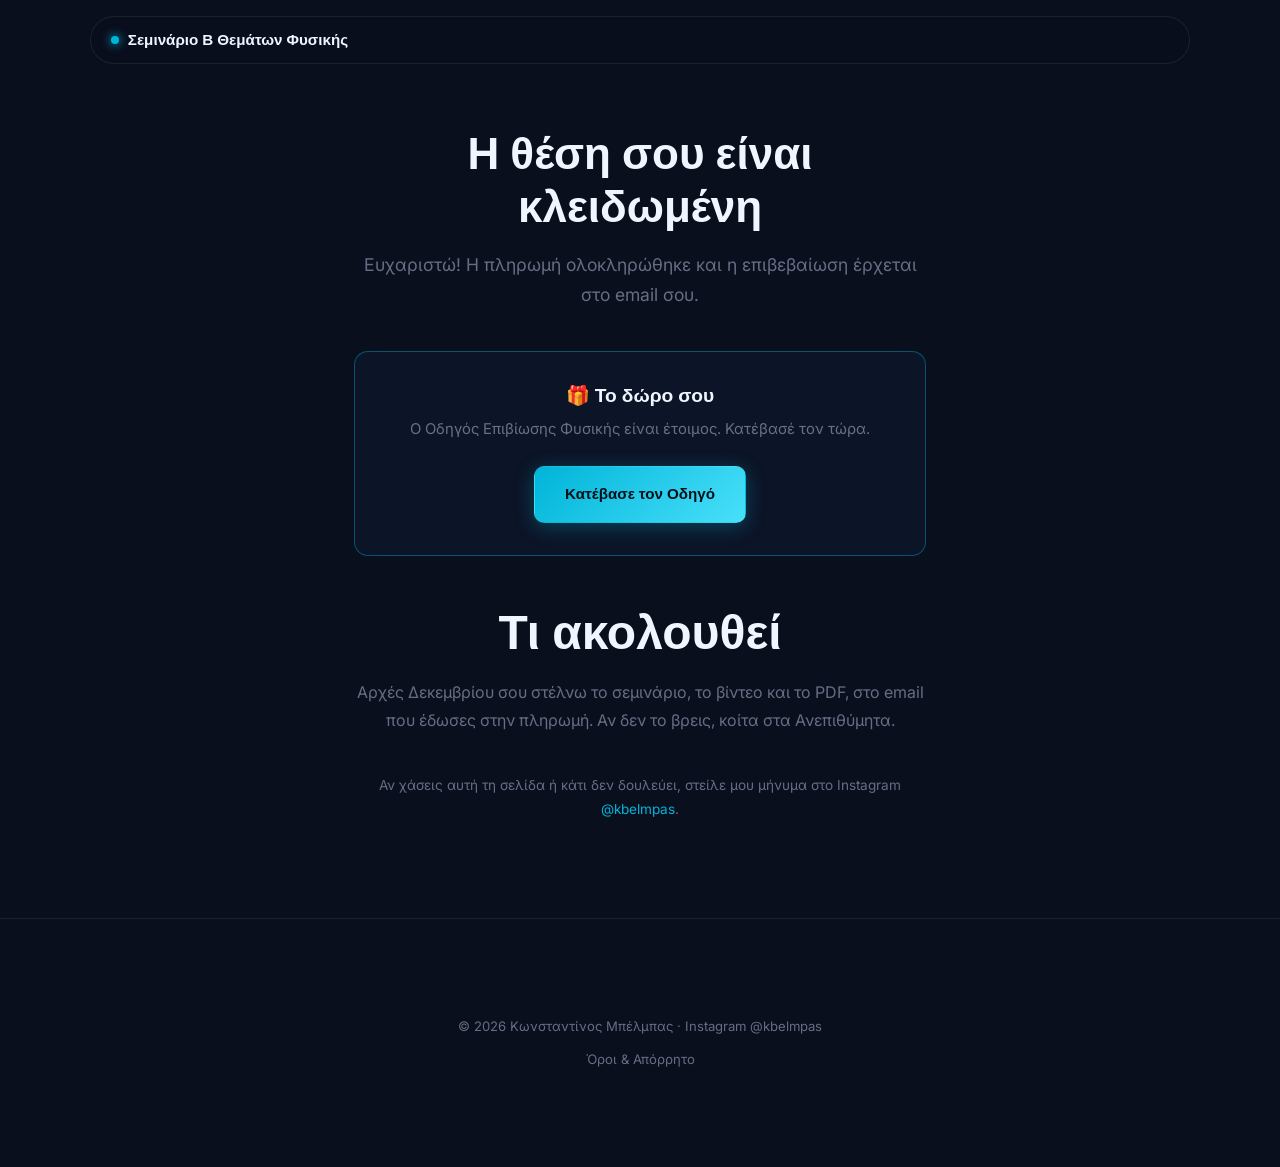
<file: seminario/efxaristo-6j4ze8pr/index.html>
<!DOCTYPE html>
<html lang="el">
<head>
  <meta charset="UTF-8" />
  <script>
    const THANKS_CONFIG = {
      GUIDE_LINK: "https://drive.google.com/file/d/1e9vQ_D9Qg6Yl37wUhqj_dHFcfKVbrTb2/view?usp=drive_link"
    };
  </script>
  <meta name="viewport" content="width=device-width, initial-scale=1.0" />
  <meta name="robots" content="noindex, nofollow" />
  <title>Η θέση σου είναι κλειδωμένη — Σεμινάριο Β Θεμάτων Φυσικής</title>
  <meta name="description" content="Ευχαριστώ για την αγορά του σεμιναρίου Β Θεμάτων Φυσικής Πανελληνίων." />
  <link rel="preconnect" href="https://fonts.googleapis.com" />
  <link rel="preconnect" href="https://fonts.gstatic.com" crossorigin />
  <link href="https://fonts.googleapis.com/css2?family=Space+Grotesk:wght@400;500;600;700&family=Inter:wght@400;500&display=swap" rel="stylesheet" />
  <link rel="stylesheet" href="/css/style.css" />
  <style>
    :root {
      --bg: #0A0F1E;
      --surface: #101A30;
      --accent: #00B4D8;
      --accent-dim: rgba(0, 180, 216, 0.14);
      --border: rgba(255, 255, 255, 0.08);
      --section-space: clamp(56px, 8vw, 96px);
    }

    .seminario-page .btn-primary {
      background: linear-gradient(135deg, var(--accent) 0%, #48E0FA 100%);
      color: #031018;
      box-shadow: 0 4px 20px rgba(0, 180, 216, 0.3);
    }

    .seminario-page .btn-primary:hover {
      box-shadow: 0 8px 30px rgba(0, 180, 216, 0.45);
    }

    .seminario-page .btn-outline {
      border-color: rgba(0, 180, 216, 0.35);
    }

    .seminario-page .btn-outline:hover {
      border-color: rgba(0, 180, 216, 0.6);
    }

    .seminario-page .card {
      background: rgba(16, 26, 48, 0.55);
      backdrop-filter: blur(14px);
      -webkit-backdrop-filter: blur(14px);
    }

    .topbar {
      position: fixed;
      top: 16px;
      left: 50%;
      transform: translateX(-50%);
      z-index: 100;
      width: calc(100% - 2rem);
      max-width: 1100px;
      display: flex;
      align-items: center;
      justify-content: space-between;
      gap: 1rem;
      padding: 0.6rem 1.25rem;
      background: rgba(10, 15, 30, 0.75);
      backdrop-filter: blur(16px);
      -webkit-backdrop-filter: blur(16px);
      border: 1px solid var(--border);
      border-radius: 100px;
    }

    .topbar-brand {
      display: flex;
      align-items: center;
      gap: 0.55rem;
      font-family: 'Space Grotesk', sans-serif;
      font-weight: 700;
      color: var(--text);
      text-decoration: none;
      font-size: 0.95rem;
      white-space: nowrap;
    }

    .topbar-dot {
      width: 8px;
      height: 8px;
      border-radius: 50%;
      background: var(--accent);
      box-shadow: 0 0 8px 2px rgba(0, 180, 216, 0.55);
      flex-shrink: 0;
    }

    .topbar-brand-short {
      display: none;
    }

    #thanks {
      padding: calc(80px + 48px) 0 var(--section-space);
    }

    .thanks-container {
      max-width: 620px;
      margin: 0 auto;
      text-align: center;
    }

    .thanks-title {
      font-size: clamp(2rem, 5vw, 2.75rem);
      line-height: 1.2;
      margin-bottom: 1rem;
    }

    .thanks-lead {
      color: var(--muted);
      font-size: 1.1rem;
      margin-bottom: 2.5rem;
    }

    .thanks-gift-card {
      text-align: center;
      border-color: rgba(0, 180, 216, 0.4);
      margin-bottom: 3rem;
    }

    .thanks-gift-card h3 {
      margin-bottom: 0.6rem;
    }

    .thanks-gift-card p {
      margin-bottom: 1.5rem;
    }

    .thanks-next {
      margin-bottom: 2.5rem;
    }

    .thanks-next h2 {
      margin-bottom: 1rem;
    }

    .thanks-next p {
      color: var(--muted);
      margin-bottom: 0;
    }

    .thanks-note {
      color: var(--muted);
      font-size: 0.85rem;
    }

    .thanks-note a {
      color: var(--accent);
      text-decoration: none;
    }

    .thanks-note a:hover {
      text-decoration: underline;
    }

    footer {
      display: flex;
      flex-direction: column;
      align-items: center;
      gap: 0.65rem;
      padding: var(--section-space) 1.5rem;
    }

    .footer-links {
      display: flex;
      flex-wrap: wrap;
      justify-content: center;
      gap: 0.5rem 1.1rem;
    }

    footer a {
      color: var(--muted);
      text-decoration: none;
    }

    footer a:hover {
      color: var(--accent);
    }

    @media (max-width: 768px) {
      .topbar-brand-full {
        display: none;
      }

      .topbar-brand-short {
        display: inline;
      }

      #thanks {
        padding-top: calc(80px + 32px);
      }
    }
  </style>
</head>
<body class="seminario-page">

  <div class="topbar">
    <a href="/index.html" class="topbar-brand" target="_blank" rel="noopener">
      <span class="topbar-dot" aria-hidden="true"></span>
      <span class="topbar-brand-full">Σεμινάριο Β Θεμάτων Φυσικής</span>
      <span class="topbar-brand-short">Β Θέματα</span>
    </a>
  </div>

  <section id="thanks">
    <div class="container thanks-container">
      <h1 class="thanks-title">Η θέση σου είναι κλειδωμένη</h1>
      <p class="thanks-lead">Ευχαριστώ! Η πληρωμή ολοκληρώθηκε και η επιβεβαίωση έρχεται στο email σου.</p>

      <div class="card thanks-gift-card">
        <h3>🎁 Το δώρο σου</h3>
        <p>Ο Οδηγός Επιβίωσης Φυσικής είναι έτοιμος. Κατέβασέ τον τώρα.</p>
        <a href="#" id="guide-link" target="_blank" rel="noopener" class="btn btn-primary">Κατέβασε τον Οδηγό</a>
      </div>

      <div class="thanks-next">
        <h2>Τι ακολουθεί</h2>
        <p>Αρχές Δεκεμβρίου σου στέλνω το σεμινάριο, το βίντεο και το PDF, στο email που έδωσες στην πληρωμή. Αν δεν το βρεις, κοίτα στα Ανεπιθύμητα.</p>
      </div>

      <p class="thanks-note">Αν χάσεις αυτή τη σελίδα ή κάτι δεν δουλεύει, στείλε μου μήνυμα στο Instagram <a href="https://instagram.com/kbelmpas" target="_blank" rel="noopener">@kbelmpas</a>.</p>
    </div>
  </section>

  <footer>
    <p>© 2026 Κωνσταντίνος Μπέλμπας · <a href="https://instagram.com/kbelmpas" target="_blank" rel="noopener">Instagram @kbelmpas</a></p>
    <div class="footer-links">
      <a href="/seminario/oroi/" target="_blank" rel="noopener">Όροι & Απόρρητο</a>
    </div>
  </footer>

  <script>
    (function () {
      var guideLink = document.getElementById('guide-link');
      if (guideLink) guideLink.href = THANKS_CONFIG.GUIDE_LINK;
    })();
  </script>

</body>
</html>
</file>
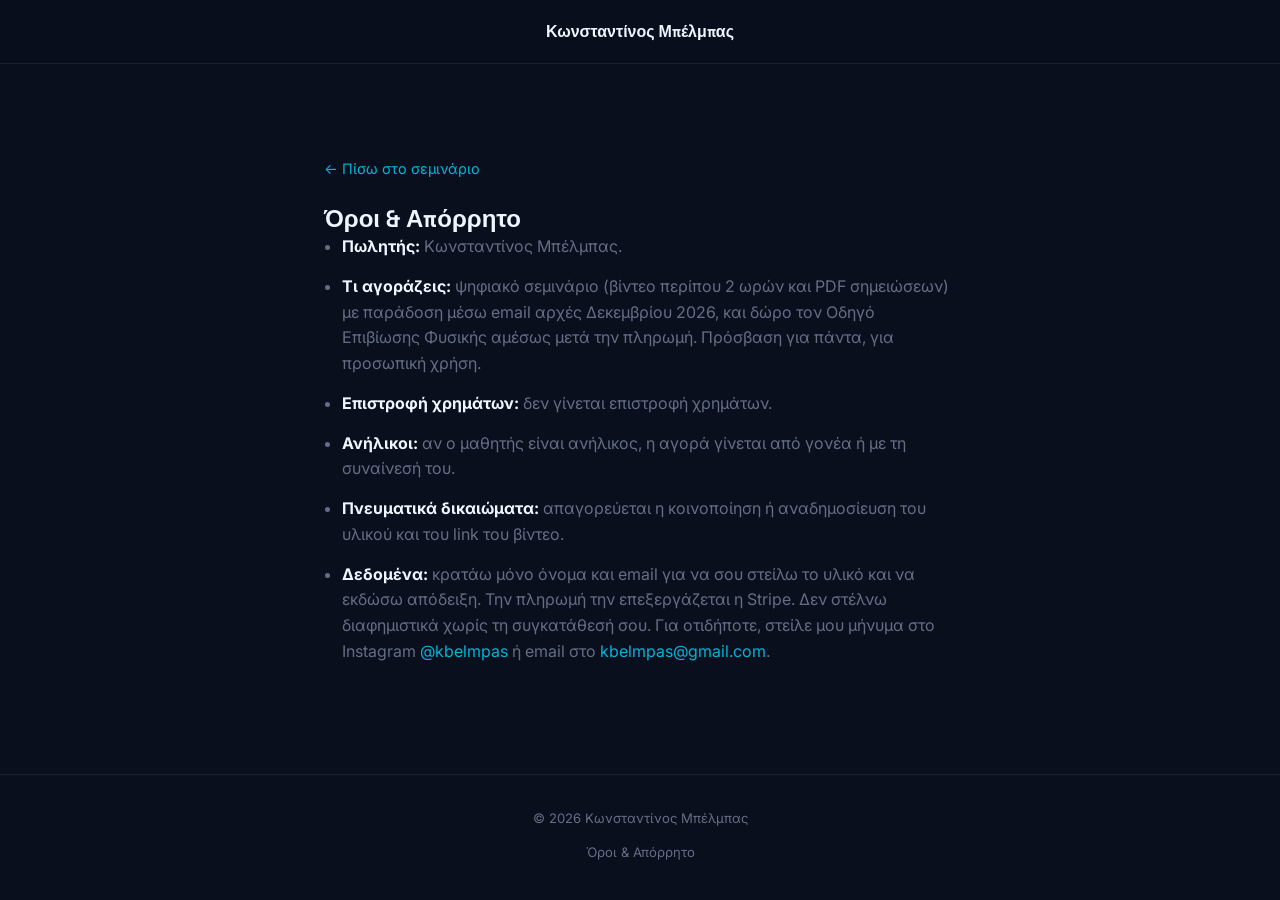
<file: seminario/oroi/index.html>
<!DOCTYPE html>
<html lang="el">
<head>
  <meta charset="UTF-8" />
  <meta name="viewport" content="width=device-width, initial-scale=1.0" />
  <meta name="robots" content="noindex, nofollow" />
  <title>Όροι & Απόρρητο — Σεμινάριο Β Θεμάτων Φυσικής</title>
  <meta name="description" content="Όροι αγοράς και πολιτική απορρήτου του σεμιναρίου Β Θεμάτων Φυσικής Πανελληνίων." />
  <meta property="og:image" content="https://kbelmpas.gr/assets/seminario-og.png?v=2" />
  <meta property="og:image:width" content="1920" />
  <meta property="og:image:height" content="1080" />
  <meta property="og:image:type" content="image/png" />
  <meta name="twitter:card" content="summary_large_image" />
  <meta name="twitter:image" content="https://kbelmpas.gr/assets/seminario-og.png?v=2" />
  <link rel="preconnect" href="https://fonts.googleapis.com" />
  <link rel="preconnect" href="https://fonts.gstatic.com" crossorigin />
  <link href="https://fonts.googleapis.com/css2?family=Space+Grotesk:wght@400;500;600;700&family=Inter:wght@400;500&display=swap" rel="stylesheet" />
  <link rel="stylesheet" href="/css/style.css" />
  <style>
    :root {
      --bg: #0A0F1E;
      --surface: #101A30;
      --accent: #00B4D8;
      --accent-dim: rgba(0, 180, 216, 0.14);
      --border: rgba(255, 255, 255, 0.08);
    }

    .topbar {
      position: fixed;
      top: 0;
      left: 0;
      right: 0;
      z-index: 100;
      height: 64px;
      display: flex;
      align-items: center;
      background: rgba(10, 15, 30, 0.75);
      backdrop-filter: blur(16px);
      -webkit-backdrop-filter: blur(16px);
      border-bottom: 1px solid var(--border);
    }

    .topbar .container {
      display: flex;
      align-items: center;
      justify-content: space-between;
    }

    .topbar-brand {
      font-family: 'Space Grotesk', sans-serif;
      font-weight: 700;
      color: var(--text);
      text-decoration: none;
      font-size: 1rem;
    }

    #legal {
      padding-top: calc(64px + 90px);
    }

    #legal .container {
      max-width: 680px;
    }

    .legal-back {
      display: inline-block;
      margin-bottom: 1.5rem;
      color: var(--muted);
      text-decoration: none;
      font-size: 0.9rem;
    }

    .legal-back:hover {
      color: var(--accent);
    }

    #legal ul {
      color: var(--muted);
      padding-left: 1.1rem;
    }

    #legal li {
      margin-bottom: 0.9rem;
      line-height: 1.6;
    }

    #legal li:last-child {
      margin-bottom: 0;
    }

    #legal strong {
      color: var(--text);
    }

    #legal a {
      color: var(--accent);
      text-decoration: none;
    }

    #legal a:hover {
      text-decoration: underline;
    }

    footer {
      display: flex;
      flex-direction: column;
      align-items: center;
      gap: 0.65rem;
    }

    .footer-links {
      display: flex;
      flex-wrap: wrap;
      justify-content: center;
      gap: 0.5rem 1.1rem;
    }

    .footer-links a {
      color: var(--muted);
      text-decoration: none;
    }

    .footer-links a:hover {
      color: var(--accent);
    }
  </style>
</head>
<body>

  <div class="topbar">
    <div class="container">
      <a href="/index.html" class="topbar-brand">Κωνσταντίνος Μπέλμπας</a>
    </div>
  </div>

  <section id="legal">
    <div class="container">
      <a href="/seminario/" class="legal-back">← Πίσω στο σεμινάριο</a>
      <h1>Όροι & Απόρρητο</h1>
      <ul>
        <li><strong>Πωλητής:</strong> Κωνσταντίνος Μπέλμπας.</li>
        <li><strong>Τι αγοράζεις:</strong> ψηφιακό σεμινάριο (βίντεο περίπου 2 ωρών και PDF σημειώσεων) με παράδοση μέσω email αρχές Δεκεμβρίου 2026, και δώρο τον Οδηγό Επιβίωσης Φυσικής αμέσως μετά την πληρωμή. Πρόσβαση για πάντα, για προσωπική χρήση.</li>
        <li><strong>Επιστροφή χρημάτων:</strong> δεν γίνεται επιστροφή χρημάτων.</li>
        <li><strong>Ανήλικοι:</strong> αν ο μαθητής είναι ανήλικος, η αγορά γίνεται από γονέα ή με τη συναίνεσή του.</li>
        <li><strong>Πνευματικά δικαιώματα:</strong> απαγορεύεται η κοινοποίηση ή αναδημοσίευση του υλικού και του link του βίντεο.</li>
        <li><strong>Δεδομένα:</strong> κρατάω μόνο όνομα και email για να σου στείλω το υλικό και να εκδώσω απόδειξη. Την πληρωμή την επεξεργάζεται η Stripe. Δεν στέλνω διαφημιστικά χωρίς τη συγκατάθεσή σου. Για οτιδήποτε, στείλε μου μήνυμα στο Instagram <a href="https://instagram.com/kbelmpas" target="_blank" rel="noopener">@kbelmpas</a> ή email στο <a href="mailto:kbelmpas@gmail.com">kbelmpas@gmail.com</a>.</li>
      </ul>
    </div>
  </section>

  <footer>
    <p>© 2026 Κωνσταντίνος Μπέλμπας</p>
    <div class="footer-links">
      <a href="/seminario/oroi">Όροι & Απόρρητο</a>
    </div>
  </footer>

</body>
</html>
</file>
<file: css/style.css>
/* ═══════════════════════════════════════════════════════════════════
   RESET & BASE
═══════════════════════════════════════════════════════════════════ */
*, *::before, *::after {
  box-sizing: border-box;
  margin: 0;
  padding: 0;
}

html {
  scroll-behavior: smooth;
}

body {
  background-color: var(--bg);
  color: var(--text);
  font-family: 'Inter', sans-serif;
  line-height: 1.75;
  font-size: 16px;
  -webkit-font-smoothing: antialiased;
  transition: background-color 0.3s ease, color 0.3s ease;
}

/* ═══════════════════════════════════════════════════════════════════
   CSS VARIABLES
═══════════════════════════════════════════════════════════════════ */
:root {
  --bg:         #0A0A0A;
  --surface:    #111827;
  --accent:     #22D3EE;
  --accent-dim: rgba(34, 211, 238, 0.11);
  --text:       #EFF6FF;
  --muted:      rgba(200, 214, 240, 0.48);
  --border:     rgba(255, 255, 255, 0.07);
  --radius:     14px;
  --nav-h:      72px;
}

[data-theme="light"] {
  --bg:         #F8FAFC;
  --surface:    #FFFFFF;
  --accent:     #0284C7;
  --accent-dim: rgba(2, 132, 199, 0.08);
  --text:       #0F172A;
  --muted:      rgba(15, 23, 42, 0.5);
  --border:     rgba(0, 0, 0, 0.08);
}

/* ═══════════════════════════════════════════════════════════════════
   TYPOGRAPHY
═══════════════════════════════════════════════════════════════════ */
h1, h2, h3, h4 {
  font-family: 'Space Grotesk', sans-serif;
  font-weight: 700;
  line-height: 1.2;
  color: var(--text);
}

h2 {
  font-size: clamp(2rem, 4vw, 3rem);
  margin-bottom: 1.5rem;
}

h3 { font-size: 1.2rem; }
h4 { font-size: 1rem; margin-bottom: 0.4rem; }

.accent { color: var(--accent); text-decoration: none; }

/* ═══════════════════════════════════════════════════════════════════
   UTILITIES
═══════════════════════════════════════════════════════════════════ */
.container {
  max-width: 1100px;
  margin: 0 auto;
  padding: 0 1.5rem;
}

.section-label {
  display: inline-flex;
  align-items: center;
  font-family: 'Space Grotesk', sans-serif;
  font-size: 0.72rem;
  font-weight: 600;
  letter-spacing: 0.14em;
  text-transform: uppercase;
  color: var(--accent);
  background: var(--accent-dim);
  border: 1px solid rgba(34, 211, 238, 0.2);
  border-radius: 100px;
  padding: 5px 14px;
  margin-bottom: 1.25rem;
}

[data-theme="light"] .section-label {
  border-color: rgba(2, 132, 199, 0.2);
}

section {
  padding: 110px 0;
}

/* ═══════════════════════════════════════════════════════════════════
   NAVBAR
═══════════════════════════════════════════════════════════════════ */
#navbar {
  position: fixed;
  top: 0;
  left: 0;
  right: 0;
  z-index: 100;
  height: var(--nav-h);
  background: rgba(10, 10, 10, 0.7);
  backdrop-filter: blur(20px);
  -webkit-backdrop-filter: blur(20px);
  border-bottom: 1px solid var(--border);
  transition: background 0.3s ease;
}

#navbar.scrolled {
  background: rgba(10, 10, 10, 0.94);
}

[data-theme="light"] #navbar {
  background: rgba(248, 250, 252, 0.75);
}

[data-theme="light"] #navbar.scrolled {
  background: rgba(248, 250, 252, 0.96);
}

.nav-container {
  max-width: 1100px;
  margin: 0 auto;
  padding: 0 1.5rem;
  height: 100%;
  display: flex;
  align-items: center;
  justify-content: space-between;
}

.nav-brand {
  display: flex;
  flex-direction: column;
  line-height: 1;
  text-decoration: none;
}

.nav-name {
  font-family: 'Space Grotesk', sans-serif;
  font-size: 1.05rem;
  font-weight: 700;
  color: var(--text);
  letter-spacing: -0.01em;
}

.nav-subtitle {
  font-family: 'Inter', sans-serif;
  font-size: 0.7rem;
  color: var(--muted);
  margin-top: 4px;
  letter-spacing: 0.01em;
}

.nav-right {
  display: flex;
  align-items: center;
  gap: 1.25rem;
}

/* ── Glass Nav ─────────────────────────────────────────────────── */
.glass-radio-group {
  display: flex;
  position: relative;
  background: rgba(255, 255, 255, 0.06);
  border-radius: 1rem;
  backdrop-filter: blur(12px);
  -webkit-backdrop-filter: blur(12px);
  box-shadow:
    inset 1px 1px 4px rgba(255,255,255,0.12),
    inset -1px -1px 6px rgba(0,0,0,0.3),
    0 4px 12px rgba(0,0,0,0.15);
  overflow: hidden;
  width: fit-content;
}

[data-theme="light"] .glass-radio-group {
  background: rgba(0, 0, 0, 0.04);
  box-shadow:
    inset 1px 1px 3px rgba(0,0,0,0.07),
    inset -1px -1px 4px rgba(255,255,255,0.9),
    0 2px 8px rgba(0,0,0,0.07);
}

.glass-glider {
  position: absolute;
  top: 0; bottom: 0;
  left: 0;
  border-radius: 1rem;
  z-index: 1;
  opacity: 0;
  transform: translateX(0px);
  transition:
    transform 0.5s cubic-bezier(0.37, 1.95, 0.66, 0.56),
    width 0.5s cubic-bezier(0.37, 1.95, 0.66, 0.56),
    opacity 0.3s ease,
    background 0.4s ease-in-out,
    box-shadow 0.4s ease-in-out;
  background: linear-gradient(135deg, rgba(34,211,238,0.38) 0%, #22D3EE 100%);
  box-shadow: 0 0 18px rgba(34,211,238,0.5), inset 0 0 10px rgba(0,200,255,0.3);
}

[data-theme="light"] .glass-glider {
  background: linear-gradient(135deg, rgba(2,132,199,0.28) 0%, #0284C7 100%);
  box-shadow: 0 0 14px rgba(2,132,199,0.45), inset 0 0 8px rgba(2,132,199,0.3);
}

.glass-glider.visible {
  opacity: 1;
}

.nav-links {
  display: flex;
  list-style: none;
  gap: 0;
  position: relative;
  z-index: 2;
}

.nav-links a {
  display: flex;
  align-items: center;
  justify-content: center;
  padding: 0.52rem 1.35rem;
  text-decoration: none;
  color: #ffffff;
  font-size: 0.93rem;
  font-weight: 600;
  font-family: 'Space Grotesk', sans-serif;
  transition: color 0.2s, font-weight 0.2s;
  white-space: nowrap;
}

.nav-links a:hover {
  color: #ffffff;
  opacity: 0.8;
}

.nav-links a.active {
  color: #000000;
  font-weight: 900;
}

/* ── Cyber Toggle ──────────────────────────────────────────────── */
.cyber-toggle-wrapper {
  display: inline-flex;
  flex-direction: column;
  align-items: center;
  position: relative;
  padding: 0;
}

.cyber-toggle-checkbox {
  position: absolute;
  opacity: 0;
  width: 0;
  height: 0;
}

.cyber-toggle {
  position: relative;
  display: inline-block;
  width: 64px;
  height: 32px;
  cursor: pointer;
}

.cyber-toggle-track {
  position: absolute;
  top: 0; left: 0;
  width: 100%; height: 100%;
  background: #111;
  border-radius: 16px;
  overflow: hidden;
  box-shadow: 0 4px 8px rgba(0,0,0,0.5), inset 0 0 4px rgba(0,0,0,0.8);
  transition: all 0.4s cubic-bezier(0.3,1.5,0.7,1);
}

.cyber-toggle-track::before {
  content: "";
  position: absolute;
  inset: 2px;
  border-radius: 14px;
  background: #222;
  box-shadow: inset 0 0 5px rgba(0,0,0,0.5);
  z-index: 0;
  transition: all 0.4s ease;
}

.cyber-toggle-track-glow {
  position: absolute;
  top: 0; left: 0; right: 0; bottom: 0;
  background: linear-gradient(90deg, #03e9f4, #4a00e0);
  opacity: 0;
  border-radius: 16px;
  z-index: 1;
  transition: all 0.4s ease;
}

.cyber-toggle-thumb {
  position: absolute;
  top: 4px; left: 4px;
  width: 24px; height: 24px;
  background: #151515;
  border-radius: 50%;
  z-index: 2;
  transition: all 0.4s cubic-bezier(0.3,1.5,0.7,1);
  box-shadow: 0 2px 5px rgba(0,0,0,0.4);
}

.cyber-toggle-thumb-icon {
  position: absolute;
  inset: 0;
  display: flex;
  justify-content: center;
  align-items: center;
  z-index: 2;
  opacity: 0.7;
  transition: opacity 0.4s ease, transform 0.4s ease;
}

.cyber-toggle-thumb-icon svg {
  width: 14px; height: 14px;
  fill: #555;
  transition: fill 0.4s ease, transform 0.4s ease;
}

.cyber-toggle-checkbox:checked + .cyber-toggle .cyber-toggle-track-glow {
  opacity: 0.5;
}

.cyber-toggle-checkbox:checked + .cyber-toggle .cyber-toggle-thumb {
  left: calc(100% - 28px);
  background: #222;
}

.cyber-toggle-checkbox:checked + .cyber-toggle .cyber-toggle-thumb-icon {
  transform: rotate(360deg);
}

.cyber-toggle-checkbox:checked + .cyber-toggle .cyber-toggle-thumb-icon svg {
  fill: #03e9f4;
}

/* Hamburger */
.hamburger {
  display: none;
  flex-direction: column;
  justify-content: center;
  gap: 5px;
  background: none;
  border: none;
  cursor: pointer;
  padding: 6px;
}

.hamburger span {
  display: block;
  width: 22px;
  height: 2px;
  background: var(--text);
  border-radius: 2px;
  transition: transform 0.3s ease, opacity 0.3s ease;
}

.hamburger.open span:nth-child(1) { transform: translateY(7px) rotate(45deg); }
.hamburger.open span:nth-child(2) { opacity: 0; transform: scaleX(0); }
.hamburger.open span:nth-child(3) { transform: translateY(-7px) rotate(-45deg); }

/* ═══════════════════════════════════════════════════════════════════
   HERO
═══════════════════════════════════════════════════════════════════ */
#hero {
  min-height: 100vh;
  display: flex;
  align-items: center;
  justify-content: center;
  text-align: center;
  padding: calc(var(--nav-h) + 80px) 1.5rem 100px;
  background-color: var(--bg);
  position: relative;
  overflow: hidden;
}

/* dark mode: blobs handle visuals, no grid/gradients needed */
#hero::before { display: none; }
#hero::after  { display: none; }

[data-theme="light"] #hero::before {
  content: '';
  display: block;
  position: absolute;
  inset: 0;
  background-image:
    linear-gradient(var(--border) 1px, transparent 1px),
    linear-gradient(90deg, var(--border) 1px, transparent 1px);
  background-size: 52px 52px;
  pointer-events: none;
}

[data-theme="light"] #hero::after {
  content: '';
  display: block;
  position: absolute;
  inset: 0;
  background:
    radial-gradient(ellipse 72% 60% at 12% 50%, rgba(2, 132, 199, 0.06) 0%, transparent 65%),
    radial-gradient(ellipse 55% 55% at 88% 20%, rgba(99, 102, 241, 0.05) 0%, transparent 65%);
  pointer-events: none;
}

.hero-content {
  max-width: 860px;
  position: relative;
  z-index: 1;
}

.hero-eyebrow {
  font-family: 'Space Grotesk', sans-serif;
  font-size: 0.75rem;
  font-weight: 600;
  letter-spacing: 0.14em;
  text-transform: uppercase;
  color: var(--accent);
  margin-bottom: 1.75rem;
  display: inline-flex;
  align-items: center;
  gap: 0.5rem;
  background: var(--accent-dim);
  border: 1px solid rgba(34, 211, 238, 0.22);
  border-radius: 100px;
  padding: 7px 18px;
}

[data-theme="light"] .hero-eyebrow {
  border-color: rgba(2, 132, 199, 0.22);
}

.hero-title {
  font-size: clamp(3.2rem, 8.5vw, 6.2rem);
  letter-spacing: -0.03em;
  margin-bottom: 1.5rem;
  color: var(--text);
  line-height: 1.05;
}

.hero-sub {
  font-size: clamp(1rem, 2vw, 1.2rem);
  color: var(--muted);
  max-width: 520px;
  margin: 0 auto 3rem;
  line-height: 1.75;
}

.hero-buttons {
  display: flex;
  gap: 1rem;
  justify-content: center;
  flex-wrap: wrap;
}

/* ═══════════════════════════════════════════════════════════════════
   BUTTONS
═══════════════════════════════════════════════════════════════════ */
.btn {
  display: inline-block;
  text-decoration: none;
  font-family: 'Space Grotesk', sans-serif;
  font-weight: 600;
  font-size: 0.95rem;
  border-radius: 10px;
  padding: 0.9rem 1.875rem;
  cursor: pointer;
  border: 1px solid transparent;
  transition: transform 0.2s ease, box-shadow 0.2s ease, opacity 0.2s ease;
  white-space: nowrap;
}

.btn:hover {
  transform: translateY(-2px);
}

.btn-primary {
  background: linear-gradient(135deg, var(--accent) 0%, #38BDF8 100%);
  color: #03060C;
  font-weight: 700;
  box-shadow: 0 4px 20px rgba(34, 211, 238, 0.28);
}

.btn-primary:hover {
  opacity: 0.9;
  box-shadow: 0 8px 30px rgba(34, 211, 238, 0.42);
}

[data-theme="light"] .btn-primary {
  background: linear-gradient(135deg, #0284C7 0%, #0EA5E9 100%);
  color: #ffffff;
  box-shadow: 0 4px 20px rgba(2, 132, 199, 0.3);
}

[data-theme="light"] .btn-primary:hover {
  box-shadow: 0 8px 30px rgba(2, 132, 199, 0.42);
}

.btn-outline {
  background: transparent;
  color: var(--accent);
  border-color: rgba(34, 211, 238, 0.32);
}

.btn-outline:hover {
  background: var(--accent-dim);
  border-color: rgba(34, 211, 238, 0.6);
  opacity: 1;
}

[data-theme="light"] .btn-outline {
  border-color: rgba(2, 132, 199, 0.32);
  color: #0284C7;
}

[data-theme="light"] .btn-outline:hover {
  background: rgba(2, 132, 199, 0.08);
  border-color: rgba(2, 132, 199, 0.6);
}

.btn-large {
  font-size: 1.1rem;
  padding: 1.1rem 2.75rem;
}

/* ═══════════════════════════════════════════════════════════════════
   ABOUT
═══════════════════════════════════════════════════════════════════ */
#about {
  background: var(--bg);
}

#about .container {
  max-width: 720px;
}

.about-text {
  color: var(--muted);
  font-size: 1.05rem;
  margin-bottom: 1.25rem;
}

.about-text:last-child {
  margin-bottom: 0;
}

/* ═══════════════════════════════════════════════════════════════════
   SERVICES
═══════════════════════════════════════════════════════════════════ */
#services {
  background: var(--surface);
}

.services-grid {
  display: grid;
  grid-template-columns: 1fr 1fr;
  gap: 1.25rem;
  margin-top: 2.5rem;
}

.card {
  background: var(--bg);
  border: 1px solid var(--border);
  border-radius: var(--radius);
  padding: 32px;
  transition: border-color 0.25s ease, transform 0.25s ease, box-shadow 0.25s ease;
  position: relative;
  overflow: hidden;
}

.card::after {
  content: '';
  position: absolute;
  inset: 0;
  background: linear-gradient(135deg, var(--accent-dim) 0%, transparent 55%);
  opacity: 0;
  transition: opacity 0.3s ease;
  pointer-events: none;
  border-radius: var(--radius);
}

.card:hover {
  border-color: rgba(34, 211, 238, 0.28);
  transform: translateY(-4px);
  box-shadow: 0 16px 40px rgba(0, 0, 0, 0.35);
}

[data-theme="light"] .card:hover {
  box-shadow: 0 16px 40px rgba(0, 0, 0, 0.1);
  border-color: rgba(2, 132, 199, 0.28);
}

.card:hover::after {
  opacity: 1;
}

.card-icon {
  width: 48px;
  height: 48px;
  background: var(--accent-dim);
  border: 1px solid rgba(34, 211, 238, 0.18);
  border-radius: 12px;
  display: flex;
  align-items: center;
  justify-content: center;
  color: var(--accent);
  margin-bottom: 1.25rem;
  position: relative;
  z-index: 1;
}

[data-theme="light"] .card-icon {
  border-color: rgba(2, 132, 199, 0.18);
}

.card h3 {
  color: var(--text);
  margin-bottom: 0.65rem;
  position: relative;
  z-index: 1;
}

.card p {
  color: var(--muted);
  font-size: 0.93rem;
  line-height: 1.7;
  position: relative;
  z-index: 1;
}

.card-header-row {
  display: flex;
  align-items: center;
  flex-wrap: wrap;
  gap: 0.6rem;
  margin-bottom: 0.65rem;
  position: relative;
  z-index: 1;
}

.card-header-row h3,
.card-header-row .section-label {
  margin-bottom: 0;
}

.badge {
  display: inline-block;
  font-family: 'Space Grotesk', sans-serif;
  font-size: 0.65rem;
  font-weight: 600;
  letter-spacing: 0.07em;
  text-transform: uppercase;
  color: var(--accent);
  border: 1px solid rgba(34, 211, 238, 0.35);
  border-radius: 100px;
  padding: 2px 10px;
  white-space: nowrap;
}

[data-theme="light"] .badge {
  border-color: rgba(2, 132, 199, 0.35);
}

.card-link {
  display: inline-flex;
  align-items: center;
  gap: 0.35rem;
  margin-top: 1.1rem;
  color: var(--accent);
  text-decoration: none;
  font-family: 'Space Grotesk', sans-serif;
  font-size: 0.88rem;
  font-weight: 600;
  transition: gap 0.2s ease, opacity 0.2s;
  position: relative;
  z-index: 1;
}

.card-link:hover {
  gap: 0.65rem;
  opacity: 0.8;
}

.back-link {
  display: flex;
  width: fit-content;
  align-items: center;
  gap: 0.3rem;
  margin-bottom: 2rem;
  color: var(--muted);
  opacity: 0.7;
  text-decoration: none;
  font-family: 'Space Grotesk', sans-serif;
  font-size: 0.78rem;
  font-weight: 500;
  transition: color 0.2s ease, opacity 0.2s ease, gap 0.2s ease;
}

.back-link:hover {
  color: var(--accent);
  opacity: 1;
  gap: 0.45rem;
}

/* ═══════════════════════════════════════════════════════════════════
   EBOOK
═══════════════════════════════════════════════════════════════════ */
#resources-teaser {
  background: var(--bg);
}

#resources-teaser .container {
  max-width: 820px;
}

#ebook-landing {
  background: var(--bg);
}

#ebook-landing .container {
  max-width: 820px;
}

.ebook-hook {
  font-family: 'Space Grotesk', sans-serif;
  font-size: clamp(1.1rem, 2.5vw, 1.35rem);
  font-weight: 500;
  font-style: italic;
  color: var(--text);
  border-left: 3px solid var(--accent);
  padding-left: 1.25rem;
  margin: 2rem 0 1.25rem;
  line-height: 1.55;
}

.ebook-sub {
  font-family: 'Space Grotesk', sans-serif;
  font-size: 1.1rem;
  font-weight: 600;
  color: var(--accent);
  margin-bottom: 1.25rem;
}

.ebook-bridge {
  color: var(--muted);
  font-size: 1rem;
  margin-bottom: 3.5rem;
  max-width: 680px;
}

.ebook-grade-badge {
  display: inline-block;
  font-family: 'Space Grotesk', sans-serif;
  font-size: 0.85rem;
  font-weight: 600;
  color: var(--accent);
  background: var(--accent-dim);
  border: 1px solid rgba(34, 211, 238, 0.2);
  border-radius: 100px;
  padding: 6px 16px;
  margin-bottom: 2.5rem;
}

[data-theme="light"] .ebook-grade-badge {
  border-color: rgba(2, 132, 199, 0.2);
}

.chapters-title {
  font-family: 'Space Grotesk', sans-serif;
  font-size: 0.72rem;
  font-weight: 600;
  letter-spacing: 0.14em;
  text-transform: uppercase;
  color: var(--muted);
  margin-bottom: 1.5rem;
}

.chapters-grid {
  display: flex;
  flex-direction: column;
  gap: 0.875rem;
}

.chapter-card {
  display: flex;
  gap: 1.5rem;
  align-items: flex-start;
  background: var(--surface);
  border: 1px solid var(--border);
  border-radius: var(--radius);
  padding: 1.5rem 1.75rem;
  transition: border-color 0.25s ease, transform 0.2s ease;
}

.chapter-card:hover {
  border-color: rgba(34, 211, 238, 0.22);
  transform: translateX(5px);
}

[data-theme="light"] .chapter-card:hover {
  border-color: rgba(2, 132, 199, 0.22);
}

.chapter-num {
  font-family: 'Space Grotesk', sans-serif;
  font-size: 1.4rem;
  font-weight: 700;
  color: rgba(255, 255, 255, 0.11);
  min-width: 52px;
  line-height: 1;
  padding-top: 3px;
  flex-shrink: 0;
}

[data-theme="light"] .chapter-num {
  color: rgba(0, 0, 0, 0.1);
}

.chapter-bonus .chapter-num {
  color: var(--accent);
}

.chapter-body h4 {
  color: var(--text);
  font-size: 1rem;
  font-weight: 600;
  margin-bottom: 0.4rem;
}

.chapter-body p {
  color: var(--muted);
  font-size: 0.93rem;
  line-height: 1.65;
}

.ebook-footer {
  text-align: center;
  margin-top: 3.5rem;
  padding-top: 3rem;
  border-top: 1px solid var(--border);
}

.social-proof {
  display: flex;
  align-items: center;
  justify-content: center;
  gap: 0.85rem;
  margin-bottom: 1.5rem;
  font-size: 0.9rem;
  color: var(--muted);
}

.avatar-stack {
  display: flex;
}

.avatar {
  display: flex;
  align-items: center;
  justify-content: center;
  width: 32px;
  height: 32px;
  border-radius: 50%;
  background: var(--accent-dim);
  color: var(--accent);
  border: 2px solid var(--bg);
  margin-left: -10px;
}

.avatar:first-child {
  margin-left: 0;
}

.ebook-footer .resource-price {
  justify-content: center;
  margin-bottom: 1.5rem;
  font-size: 1.6rem;
}

.ebook-closing {
  font-family: 'Space Grotesk', sans-serif;
  font-size: 1.2rem;
  color: var(--text);
  margin-bottom: 1.5rem;
}

/* ═══════════════════════════════════════════════════════════════════
   RESOURCE GRID (resources.html catalog cards)
═══════════════════════════════════════════════════════════════════ */
.resource-tabs {
  display: flex;
  flex-wrap: wrap;
  justify-content: center;
  align-items: center;
  gap: 1rem;
  margin-top: 2rem;
}

.resource-tab {
  transition: transform 0.2s ease, box-shadow 0.2s ease, opacity 0.2s ease,
    background 0.2s ease, border-color 0.2s ease, color 0.2s ease;
}

.resource-tab:not(.active) {
  background: transparent;
  color: var(--text);
  border: 1px solid rgba(34, 211, 238, 0.35);
  box-shadow: none;
}

[data-theme="light"] .resource-tab:not(.active) {
  border-color: rgba(2, 132, 199, 0.35);
}

.resource-tab:not(.active):hover {
  background: var(--accent-dim);
}

.resource-panel {
  display: none;
  margin-top: 3rem;
  scroll-margin-top: calc(var(--nav-h) + 24px);
}

.resource-panel.panel-active {
  display: block;
}

.resource-category + .resource-category {
  margin-top: 4rem;
}

.resource-grid {
  display: grid;
  grid-template-columns: repeat(auto-fill, minmax(260px, 1fr));
  gap: 1.25rem;
  margin-top: 2.5rem;
}

.resource-card {
  position: relative;
  display: flex;
  flex-direction: column;
  background: var(--surface);
  border: 2px solid rgba(100, 150, 220, 0.4);
  border-radius: var(--radius);
  overflow: hidden;
  text-decoration: none;
  color: inherit;
  transition: border-color 0.25s ease, transform 0.25s ease, box-shadow 0.25s ease;
}

.resource-card--popular {
  border: 2px solid var(--accent);
}

.resource-badge-popular {
  position: absolute;
  top: 14px;
  right: 14px;
  z-index: 2;
  display: inline-flex;
  align-items: center;
  gap: 0.3rem;
  font-family: 'Space Grotesk', sans-serif;
  font-size: 0.7rem;
  font-weight: 700;
  letter-spacing: 0.02em;
  color: #000000;
  background: linear-gradient(135deg, rgba(34,211,238,0.9) 0%, #22D3EE 100%);
  border-radius: 100px;
  padding: 5px 12px;
  box-shadow: 0 0 12px rgba(34,211,238,0.5);
  white-space: nowrap;
}

[data-theme="light"] .resource-badge-popular {
  background: linear-gradient(135deg, #0284C7 0%, #0EA5E9 100%);
  color: #ffffff;
}

.resource-card:hover {
  border-color: rgba(34, 211, 238, 0.28);
  transform: translateY(-4px);
  box-shadow: 0 16px 40px rgba(0, 0, 0, 0.35);
}

[data-theme="light"] .resource-card:hover {
  border-color: rgba(2, 132, 199, 0.28);
  box-shadow: 0 16px 40px rgba(0, 0, 0, 0.1);
}

.resource-thumb {
  display: flex;
  align-items: center;
  justify-content: center;
  height: 160px;
  background: var(--accent-dim);
  color: var(--accent);
  border-bottom: 1px solid var(--border);
}

.resource-body {
  padding: 24px 24px 0;
  flex: 1;
}

.resource-body h3 {
  margin-bottom: 0.5rem;
}

.resource-body p {
  color: var(--muted);
  font-size: 0.93rem;
  line-height: 1.65;
}

.resource-footer {
  display: flex;
  align-items: center;
  justify-content: space-between;
  gap: 0.75rem;
  margin-top: 1.25rem;
  padding: 20px 24px 24px;
}

.resource-price {
  display: flex;
  align-items: baseline;
  gap: 0.4rem;
  font-family: 'Space Grotesk', sans-serif;
  font-size: 1.05rem;
}

.price-old {
  color: #C5CBDA;
  font-weight: 600;
  font-size: 0.95em;
  text-decoration: line-through;
  text-decoration-color: #C5CBDA;
  text-decoration-thickness: 2px;
  opacity: 1;
  text-decoration-skip-ink: none;
}

.price-new {
  color: var(--accent);
  font-weight: 700;
}

.resource-cta {
  display: inline-flex;
  align-items: center;
  gap: 0.35rem;
  color: var(--accent);
  font-family: 'Space Grotesk', sans-serif;
  font-size: 0.88rem;
  font-weight: 600;
  transition: gap 0.2s ease;
}

.resource-card:hover .resource-cta {
  gap: 0.65rem;
}

.resource-grid--featured {
  grid-template-columns: 1.3fr 1fr;
}

.resource-card--featured {
  border: 2px solid var(--accent);
  box-shadow: 0 0 24px rgba(34, 211, 238, 0.28);
}

.resource-card--featured:hover {
  border-color: var(--accent);
  box-shadow: 0 0 36px rgba(34, 211, 238, 0.42), 0 16px 40px rgba(0, 0, 0, 0.35);
}

[data-theme="light"] .resource-card--featured {
  box-shadow: 0 0 24px rgba(2, 132, 199, 0.22);
}

[data-theme="light"] .resource-card--featured:hover {
  border-color: var(--accent);
  box-shadow: 0 0 36px rgba(2, 132, 199, 0.32), 0 16px 40px rgba(0, 0, 0, 0.1);
}

.resource-card--featured .resource-thumb {
  background: linear-gradient(135deg, rgba(34, 211, 238, 0.55) 0%, #0B2447 100%);
  color: #E6FCFF;
}

[data-theme="light"] .resource-card--featured .resource-thumb {
  background: linear-gradient(135deg, #22D3EE 0%, #0B2447 100%);
}

.resource-badge-featured {
  display: inline-flex;
  align-items: center;
  font-family: 'Space Grotesk', sans-serif;
  font-size: 0.72rem;
  font-weight: 700;
  letter-spacing: 0.14em;
  text-transform: uppercase;
  color: #06121F;
  background: var(--accent);
  border-radius: 100px;
  padding: 5px 14px;
  margin-bottom: 0.75rem;
}

[data-theme="light"] .resource-badge-featured {
  color: #FFFFFF;
}

.resource-note {
  margin-top: 0.75rem;
  font-size: 0.85rem !important;
  color: var(--accent) !important;
  font-weight: 500;
}

.resource-card--featured .resource-footer {
  flex-direction: column;
  align-items: stretch;
}

.resource-btn {
  display: flex;
  align-items: center;
  justify-content: center;
  gap: 0.4rem;
  width: 100%;
  padding: 14px 18px;
  border-radius: 10px;
  background: var(--accent);
  color: #06121F;
  font-family: 'Space Grotesk', sans-serif;
  font-size: 0.98rem;
  font-weight: 700;
  transition: filter 0.2s ease, gap 0.2s ease;
}

[data-theme="light"] .resource-btn {
  color: #FFFFFF;
}

.resource-card--featured:hover .resource-btn {
  filter: brightness(1.08);
  gap: 0.7rem;
}

@media (max-width: 768px) {
  .resource-grid--featured {
    grid-template-columns: 1fr;
  }
}

/* ═══════════════════════════════════════════════════════════════════
   PRODUCT LANDING (ekinima.html, anaptixi.html, systima.html)
═══════════════════════════════════════════════════════════════════ */
#product-landing {
  background: var(--bg);
}

#product-landing .container {
  max-width: 720px;
}

.product-title {
  font-size: clamp(2.2rem, 5vw, 3.2rem);
  line-height: 1.15;
  margin-bottom: 1rem;
}

.product-subtitle {
  font-family: 'Space Grotesk', sans-serif;
  font-size: clamp(1.05rem, 2.2vw, 1.3rem);
  font-weight: 500;
  color: var(--muted);
  margin-bottom: 1.75rem;
  line-height: 1.5;
}

.product-features {
  list-style: none;
  display: flex;
  flex-direction: column;
  gap: 1rem;
  margin: 0 0 3.5rem;
  padding: 0;
}

.product-feature {
  display: flex;
  align-items: flex-start;
  gap: 0.85rem;
  color: var(--text);
  font-size: 1rem;
  line-height: 1.6;
}

.product-feature svg {
  flex-shrink: 0;
  margin-top: 3px;
  color: var(--accent);
}

.product-price-block {
  display: flex;
  flex-wrap: wrap;
  align-items: center;
  gap: 1.75rem;
  padding-top: 2.5rem;
  border-top: 1px solid var(--border);
}

.product-price {
  font-family: 'Space Grotesk', sans-serif;
  font-size: clamp(2.4rem, 5vw, 3.2rem);
  font-weight: 700;
  color: var(--accent);
}

/* ═══════════════════════════════════════════════════════════════════
   FREE GUIDE STRIP (resources.html)
═══════════════════════════════════════════════════════════════════ */
.free-guide-strip {
  display: flex;
  flex-wrap: wrap;
  align-items: center;
  justify-content: space-between;
  gap: 1rem;
  background: var(--accent-dim);
  border: 1px solid rgba(34, 211, 238, 0.2);
  border-radius: var(--radius);
  padding: 1rem 1.5rem;
  margin: 2.5rem 0 1.5rem;
}

[data-theme="light"] .free-guide-strip {
  border-color: rgba(2, 132, 199, 0.2);
}

.free-guide-strip p {
  font-family: 'Space Grotesk', sans-serif;
  font-weight: 600;
  font-size: 0.92rem;
  color: var(--text);
}

.free-guide-strip .btn {
  flex-shrink: 0;
}

/* ═══════════════════════════════════════════════════════════════════
   COMPARISON TABLE (resources.html)
═══════════════════════════════════════════════════════════════════ */
.comparison-wrap {
  margin: 2.5rem 0 3.5rem;
  overflow-x: auto;
  background: var(--surface);
  border: 1px solid var(--border);
  border-radius: var(--radius);
}

.comparison-table {
  width: 100%;
  min-width: 640px;
  border-collapse: collapse;
}

.comparison-table th,
.comparison-table td {
  padding: 1rem 1.25rem;
  text-align: center;
  border-bottom: 1px solid var(--border);
  font-size: 0.88rem;
  color: var(--muted);
}

.comparison-table th:first-child,
.comparison-table td:first-child {
  text-align: left;
  color: var(--text);
  font-weight: 500;
}

.comparison-table thead th {
  font-family: 'Space Grotesk', sans-serif;
  font-weight: 700;
  color: var(--text);
  font-size: 0.95rem;
  padding-top: 1.5rem;
}

.comparison-table th.col-popular,
.comparison-table td.col-popular {
  background: var(--accent-dim);
}

.comparison-popular-badge {
  display: block;
  width: fit-content;
  margin: 0 auto 0.6rem;
  font-family: 'Space Grotesk', sans-serif;
  font-size: 0.62rem;
  font-weight: 700;
  letter-spacing: 0.05em;
  text-transform: uppercase;
  color: #000000;
  background: linear-gradient(135deg, rgba(34,211,238,0.9) 0%, #22D3EE 100%);
  border-radius: 100px;
  padding: 3px 10px;
}

.comparison-table tbody tr:last-child td {
  border-bottom: none;
}

.comparison-table .cell-yes,
.comparison-table .cell-no {
  font-size: 1rem;
}

.comparison-table .cell-no {
  opacity: 0.45;
}

.comparison-table .row-fit td {
  font-size: 0.85rem;
  line-height: 1.5;
}

.comparison-table .row-cta td {
  padding-top: 1.5rem;
  padding-bottom: 1.5rem;
}

.comparison-table .btn-table {
  font-size: 0.82rem;
  padding: 0.7rem 1rem;
}

/* ═══════════════════════════════════════════════════════════════════
   COMPARISON — MOBILE STACKED CARDS (resources.html, <769px)
═══════════════════════════════════════════════════════════════════ */
.comparison-mobile {
  display: none;
}

/* ═══════════════════════════════════════════════════════════════════
   INFO COLUMNS ("Για ποιον είναι" — ekinima/anaptixi/systima/free-guide)
═══════════════════════════════════════════════════════════════════ */
.info-columns {
  display: grid;
  grid-template-columns: 1fr 1fr;
  gap: 1rem;
  margin: 2.5rem 0;
}

.info-columns--single {
  grid-template-columns: 1fr;
}

.info-column {
  display: flex;
  gap: 0.75rem;
  align-items: flex-start;
  background: var(--surface);
  border: 1px solid var(--border);
  border-radius: var(--radius);
  padding: 1.25rem 1.5rem;
}

.info-column--standalone {
  margin: 0 0 2.5rem;
}

.info-icon {
  flex-shrink: 0;
  font-size: 1.05rem;
  line-height: 1.6;
}

.info-column p {
  color: var(--muted);
  font-size: 0.92rem;
  line-height: 1.6;
}

.info-column p strong {
  color: var(--text);
}

.info-column a {
  color: var(--accent);
  font-weight: 600;
  text-decoration: none;
}

.info-column a:hover {
  text-decoration: underline;
}

/* ═══════════════════════════════════════════════════════════════════
   MINI FAQ (ekinima/anaptixi/systima)
═══════════════════════════════════════════════════════════════════ */
.mini-faq {
  margin: 2.5rem 0;
}

.faq-item {
  background: var(--surface);
  border: 1px solid var(--border);
  border-radius: var(--radius);
  padding: 1.25rem 1.5rem;
}

.faq-item + .faq-item {
  margin-top: 0.875rem;
}

.faq-q {
  font-family: 'Space Grotesk', sans-serif;
  font-weight: 600;
  color: var(--text);
  font-size: 0.95rem;
  margin-bottom: 0.4rem;
}

.faq-a {
  color: var(--muted);
  font-size: 0.9rem;
  line-height: 1.6;
}

/* ═══════════════════════════════════════════════════════════════════
   INCLUSION BANNER (anaptixi/systima)
═══════════════════════════════════════════════════════════════════ */
.inclusion-banner {
  display: flex;
  align-items: center;
  gap: 0.75rem;
  background: var(--accent-dim);
  border: 1px solid rgba(34, 211, 238, 0.25);
  border-radius: var(--radius);
  padding: 1rem 1.5rem;
  margin-bottom: 2rem;
  font-family: 'Space Grotesk', sans-serif;
  font-weight: 600;
  font-size: 0.92rem;
  color: var(--text);
}

[data-theme="light"] .inclusion-banner {
  border-color: rgba(2, 132, 199, 0.25);
}

.inclusion-icon {
  font-size: 1.2rem;
  flex-shrink: 0;
}

/* ═══════════════════════════════════════════════════════════════════
   UPGRADE NUDGE (anaptixi/systima)
═══════════════════════════════════════════════════════════════════ */
.upgrade-nudge {
  font-size: 0.82rem;
  font-style: italic;
  color: var(--muted);
  opacity: 0.85;
  margin-bottom: 0.5rem;
}

/* ═══════════════════════════════════════════════════════════════════
   PAIN-FIRST LANDING (systima-v2.html)
═══════════════════════════════════════════════════════════════════ */
#pain-hero {
  position: relative;
  overflow: hidden;
  padding-top: calc(var(--nav-h) + 90px);
  padding-bottom: 40px;
  background-color: var(--bg);
}

.pain-hero-content {
  position: relative;
  z-index: 1;
  max-width: 780px;
  margin: 0 auto;
  text-align: center;
}

.pain-hero-title {
  font-size: clamp(1.9rem, 4.2vw, 2.9rem);
  line-height: 1.25;
  margin-bottom: 1.5rem;
}

.pain-hero-sub {
  font-size: clamp(1rem, 1.8vw, 1.15rem);
  color: var(--muted);
  max-width: 620px;
  margin: 0 auto;
  line-height: 1.75;
}

#agitation {
  background: var(--surface);
  padding-top: 50px;
  padding-bottom: 50px;
}

.trio-grid {
  display: grid;
  grid-template-columns: repeat(3, 1fr);
  gap: 1.25rem;
  margin-top: 2.5rem;
}

.trio-icon {
  font-size: 1.9rem;
  line-height: 1;
  margin-bottom: 1.1rem;
  position: relative;
  z-index: 1;
}

.flip-card {
  min-height: 300px;
  perspective: 1200px;
  cursor: pointer;
}

.flip-card-inner {
  position: relative;
  width: 100%;
  height: 100%;
  transition: transform 0.6s cubic-bezier(0.4, 0.2, 0.2, 1);
  transform-style: preserve-3d;
}

.flip-card.is-flipped .flip-card-inner {
  transform: rotateY(180deg);
}

.flip-card-front,
.flip-card-back {
  position: absolute;
  inset: 0;
  backface-visibility: hidden;
  -webkit-backface-visibility: hidden;
  background: var(--bg);
  border: 1px solid var(--border);
  border-radius: var(--radius);
  padding: 32px;
}

.flip-card-front {
  display: flex;
  flex-direction: column;
}

.flip-card-front h3 {
  color: var(--text);
  margin-bottom: 0.65rem;
}

.flip-card-front p {
  color: var(--muted);
  font-size: 0.93rem;
  line-height: 1.7;
}

.flip-card-back {
  transform: rotateY(180deg);
  border-color: var(--accent);
  display: flex;
  align-items: center;
}

.flip-card-back p {
  color: var(--text);
  font-size: 0.95rem;
  line-height: 1.9;
}

.flip-hint {
  position: absolute;
  bottom: 14px;
  right: 14px;
  color: var(--accent);
  opacity: 0.45;
}

.turning-point {
  position: relative;
  padding-top: 30px;
  padding-bottom: 30px;
}

.turning-point .container {
  max-width: 680px;
  text-align: center;
  position: relative;
}

.turning-point .container::before {
  content: '';
  position: absolute;
  top: 50%;
  left: 50%;
  width: 640px;
  height: 380px;
  transform: translate(-50%, -50%);
  background: radial-gradient(ellipse at center, var(--accent-dim) 0%, transparent 70%);
  opacity: 0.9;
  pointer-events: none;
  z-index: 0;
}

.turning-point-text {
  position: relative;
  z-index: 1;
  font-family: 'Space Grotesk', sans-serif;
  font-weight: 500;
  font-size: clamp(1.2rem, 2.4vw, 1.6rem);
  line-height: 1.35;
  letter-spacing: -0.01em;
  color: var(--text);
}

.turning-point-text::before {
  content: '\201C';
  display: block;
  font-family: 'Space Grotesk', sans-serif;
  font-size: clamp(2.6rem, 6vw, 4rem);
  font-weight: 700;
  line-height: 1;
  color: var(--accent);
  opacity: 0.32;
  margin-bottom: -0.4rem;
}

.turning-point-payoff {
  color: var(--accent);
  font-weight: 700;
}

#credibility {
  background: var(--surface);
  padding-top: 50px;
}

.stats-grid {
  display: grid;
  grid-template-columns: repeat(4, 1fr);
  gap: 1.25rem;
  margin-top: 2.5rem;
}

.stat-item {
  text-align: center;
  background: var(--bg);
  border: 1px solid var(--border);
  border-radius: var(--radius);
  padding: 1.75rem 1.25rem;
}

.stat-number {
  display: block;
  font-family: 'Space Grotesk', sans-serif;
  font-weight: 700;
  font-size: clamp(1.4rem, 2.8vw, 1.9rem);
  color: var(--accent);
  margin-bottom: 0.6rem;
}

.stat-label {
  color: var(--muted);
  font-size: 0.85rem;
  line-height: 1.5;
}

.included-intro {
  max-width: 680px;
  color: var(--muted);
  font-size: 1.02rem;
  line-height: 1.7;
  margin-bottom: 0;
}

#pain-faq {
  padding-top: 50px;
}

#pain-faq .container {
  max-width: 720px;
}

.accordion-item {
  background: var(--surface);
  border: 1px solid var(--border);
  border-radius: var(--radius);
  overflow: hidden;
}

.accordion-item + .accordion-item {
  margin-top: 0.875rem;
}

.accordion-item summary {
  display: flex;
  align-items: center;
  justify-content: space-between;
  gap: 1rem;
  list-style: none;
  cursor: pointer;
  padding: 1.25rem 1.5rem;
  font-family: 'Space Grotesk', sans-serif;
  font-weight: 600;
  font-size: 0.98rem;
  color: var(--text);
}

.accordion-item summary::-webkit-details-marker {
  display: none;
}

.accordion-icon {
  flex-shrink: 0;
  color: var(--accent);
  font-size: 1.3rem;
  font-weight: 500;
  transition: transform 0.25s ease;
}

.accordion-item[open] .accordion-icon {
  transform: rotate(45deg);
}

.accordion-a {
  padding: 0 1.5rem 1.375rem;
  color: var(--muted);
  font-size: 0.92rem;
  line-height: 1.7;
}

#included {
  padding-bottom: 50px;
}

#outcome {
  padding-top: 50px;
}

.timeline {
  display: grid;
  grid-template-columns: repeat(3, 1fr);
  gap: 2rem;
  margin-top: 3rem;
}

.timeline-step {
  position: relative;
  text-align: center;
  padding-top: 2.5rem;
}

.timeline-step::before {
  content: '';
  position: absolute;
  top: 0;
  left: 50%;
  transform: translateX(-50%);
  width: 14px;
  height: 14px;
  border-radius: 50%;
  background: var(--accent);
  box-shadow: 0 0 12px rgba(34, 211, 238, 0.5);
  z-index: 2;
}

.timeline-step::after {
  content: '';
  position: absolute;
  top: 6px;
  left: 50%;
  width: calc(100% + 2rem);
  height: 2px;
  background: var(--accent);
  opacity: 0.3;
  z-index: 1;
}

.timeline-step:last-child::after {
  display: none;
}

.timeline-month {
  display: block;
  font-family: 'Space Grotesk', sans-serif;
  font-weight: 700;
  font-size: 1.05rem;
  color: var(--accent);
  margin-bottom: 0.6rem;
}

.timeline-step p {
  color: var(--muted);
  font-size: 0.9rem;
  line-height: 1.65;
}

#pain-final-cta {
  position: relative;
  overflow: hidden;
  padding: 60px 0 60px;
  background: linear-gradient(180deg, var(--surface) 0%, var(--bg) 100%);
}

#pain-final-cta .container {
  position: relative;
  z-index: 1;
  max-width: 620px;
  text-align: center;
}

#pain-final-cta .container::before {
  content: '';
  position: absolute;
  z-index: -1;
  bottom: -40px;
  left: 50%;
  width: 520px;
  height: 340px;
  transform: translateX(-50%);
  background: radial-gradient(ellipse at center, color-mix(in srgb, var(--accent) 22%, transparent) 0%, transparent 70%);
  pointer-events: none;
}

.final-cta-text {
  font-size: clamp(1.3rem, 2.8vw, 1.7rem);
  margin-bottom: 2rem;
}

#closing-cta {
  padding: 60px 0;
  background-color: var(--bg);
}

#closing-cta .container {
  max-width: 560px;
  text-align: center;
}

.closing-cta-text {
  font-size: clamp(1.1rem, 2.2vw, 1.35rem);
  color: var(--text);
  margin-bottom: 1.5rem;
}

/* ═══════════════════════════════════════════════════════════════════
   CONTACT
═══════════════════════════════════════════════════════════════════ */
#contact {
  background: var(--surface);
}

#contact .container {
  max-width: 680px;
  text-align: center;
}

#contact h2 {
  margin-bottom: 2.5rem;
}

.contact-links {
  display: flex;
  flex-direction: column;
  align-items: center;
  gap: 0.875rem;
}

.contact-item {
  display: flex;
  align-items: center;
  gap: 1rem;
  text-decoration: none;
  color: var(--muted);
  font-size: 0.95rem;
  padding: 1rem 1.5rem;
  border: 1px solid var(--border);
  border-radius: var(--radius);
  width: 100%;
  max-width: 440px;
  transition: color 0.2s, border-color 0.2s, transform 0.2s, background 0.2s;
}

.contact-item:hover {
  color: var(--text);
  border-color: rgba(34, 211, 238, 0.28);
  transform: translateY(-2px);
  background: var(--accent-dim);
}

[data-theme="light"] .contact-item:hover {
  border-color: rgba(2, 132, 199, 0.28);
  background: rgba(2, 132, 199, 0.06);
}

.contact-icon {
  color: var(--accent);
  display: flex;
  align-items: center;
  flex-shrink: 0;
}

/* ═══════════════════════════════════════════════════════════════════
   FOOTER
═══════════════════════════════════════════════════════════════════ */
footer {
  padding: 2rem 1.5rem;
  text-align: center;
  color: var(--muted);
  font-size: 0.82rem;
  border-top: 1px solid var(--border);
  background: var(--bg);
}

/* ═══════════════════════════════════════════════════════════════════
   GSAP INITIAL STATE (prevents FOUC)
═══════════════════════════════════════════════════════════════════ */
.fade-in {
  opacity: 1;
}

/* ═══════════════════════════════════════════════════════════════════
   RESPONSIVE — MOBILE
═══════════════════════════════════════════════════════════════════ */
@media (max-width: 768px) {

  section {
    padding: 80px 0;
  }

  .nav-subtitle {
    display: none;
  }

  .hamburger {
    display: flex;
  }

  .nav-right {
    gap: 0.75rem;
  }

  .glass-radio-group {
    background: none;
    backdrop-filter: none;
    -webkit-backdrop-filter: none;
    box-shadow: none;
    border-radius: 0;
    overflow: visible;
    width: auto;
  }

  .glass-glider {
    display: none;
  }

  .nav-links {
    display: none;
    position: fixed;
    top: var(--nav-h);
    left: 0;
    right: 0;
    flex-direction: column;
    gap: 0;
    background: rgba(10, 10, 10, 0.98);
    border-bottom: 1px solid var(--border);
    backdrop-filter: blur(20px);
    -webkit-backdrop-filter: blur(20px);
    z-index: 99;
  }

  [data-theme="light"] .nav-links {
    background: rgba(248, 250, 252, 0.98);
  }

  .nav-links.open {
    display: flex;
  }

  .nav-links li a {
    display: block;
    padding: 1rem 1.5rem;
    border-bottom: 1px solid var(--border);
    justify-content: flex-start;
  }

  .hero-buttons {
    flex-direction: column;
    align-items: center;
  }

  .btn-outline {
    font-size: 0.85rem;
    padding: 0.875rem 1.25rem;
    white-space: normal;
    text-align: center;
  }

  .services-grid {
    grid-template-columns: 1fr;
  }

  .resource-grid {
    grid-template-columns: 1fr;
  }

  .product-price-block {
    flex-direction: column;
    align-items: flex-start;
    gap: 1.25rem;
  }

  .chapter-card {
    flex-direction: column;
    gap: 0.75rem;
  }

  .chapter-num {
    font-size: 1rem;
    min-width: auto;
  }

  .info-columns {
    grid-template-columns: 1fr;
  }

  .comparison-wrap {
    display: none;
  }

  .comparison-mobile {
    display: flex;
    flex-direction: column;
    gap: 1.25rem;
    margin: 2.5rem 0 3.5rem;
  }

  .comparison-card {
    position: relative;
    background: var(--surface);
    border: 2px solid rgba(100, 150, 220, 0.4);
    border-radius: var(--radius);
    padding: 1.5rem;
  }

  .comparison-card--popular {
    border-color: var(--accent);
  }

  .comparison-card .comparison-popular-badge {
    position: absolute;
    top: -11px;
    left: 1.5rem;
    margin: 0;
  }

  .comparison-card-header {
    display: flex;
    align-items: baseline;
    justify-content: space-between;
    gap: 0.75rem;
    margin-bottom: 1.1rem;
  }

  .comparison-card-header h3 {
    margin-bottom: 0;
  }

  .comparison-card-price {
    font-family: 'Space Grotesk', sans-serif;
    font-weight: 700;
    font-size: 1.3rem;
    color: var(--accent);
    flex-shrink: 0;
  }

  .comparison-card-list {
    list-style: none;
    display: flex;
    flex-direction: column;
    gap: 0.65rem;
    margin: 0 0 1.25rem;
    padding: 0;
  }

  .comparison-card-list li {
    font-size: 0.88rem;
    line-height: 1.5;
    color: var(--text);
  }

  .comparison-card-list li.cell-no {
    color: var(--muted);
    opacity: 0.6;
  }

  .comparison-card-fit {
    font-size: 0.85rem;
    color: var(--muted);
    line-height: 1.55;
    margin-bottom: 1.5rem;
  }

  .comparison-card-fit strong {
    color: var(--text);
  }

  .comparison-card-btn {
    display: block;
    width: 100%;
    text-align: center;
  }

  .trio-grid {
    grid-template-columns: 1fr;
  }

  .stats-grid {
    grid-template-columns: 1fr 1fr;
  }

  .timeline {
    grid-template-columns: 1fr;
    gap: 2.5rem;
  }

  .timeline-step {
    text-align: left;
    padding-top: 0;
    padding-left: 2.5rem;
  }

  .timeline-step::before {
    top: 0;
    left: 0;
    transform: none;
  }

  .timeline-step::after {
    top: 6px;
    left: 6px;
    width: 2px;
    height: calc(100% + 2.5rem);
  }
}

/* ═══════════════════════════════════════════════════════════════════
   HERO BLOBS
═══════════════════════════════════════════════════════════════════ */
@keyframes blob-float-1 {
  0%, 100% { transform: translate(0px,   0px)   scale(1);    }
  30%       { transform: translate(50px, -60px)  scale(1.06); }
  60%       { transform: translate(-35px, 40px)  scale(0.95); }
}

@keyframes blob-float-2 {
  0%, 100% { transform: translate(0px,   0px)   scale(1);    }
  35%       { transform: translate(-60px, 50px)  scale(1.05); }
  70%       { transform: translate(40px, -35px)  scale(0.96); }
}

@keyframes blob-float-3 {
  0%, 100% { transform: translate(0px,  0px)    scale(1);    }
  50%       { transform: translate(30px, -50px)  scale(1.07); }
}

.hero-blobs {
  position: absolute;
  inset: 0;
  overflow: hidden;
  pointer-events: none;
  z-index: 0;
}

.hero-blob {
  position: absolute;
  border-radius: 50%;
  background: #0047FF;
}

.hero-blob--1 {
  width: 520px;
  height: 520px;
  top: -140px;
  left: -60px;
  filter: blur(90px);
  opacity: 0.72;
  animation: blob-float-1 13s ease-in-out infinite;
}

.hero-blob--2 {
  width: 440px;
  height: 440px;
  top: 20px;
  right: -80px;
  filter: blur(100px);
  opacity: 0.58;
  animation: blob-float-2 11s ease-in-out infinite;
}

.hero-blob--3 {
  width: 360px;
  height: 360px;
  bottom: -60px;
  left: 38%;
  filter: blur(85px);
  opacity: 0.48;
  animation: blob-float-3 15s ease-in-out infinite;
}

[data-theme="light"] .hero-blobs {
  display: none;
}

/* ═══════════════════════════════════════════════════════════════════
   REDUCED MOTION
═══════════════════════════════════════════════════════════════════ */
@media (prefers-reduced-motion: reduce) {
  *, *::before, *::after {
    animation-duration: 0.01ms !important;
    transition-duration: 0.01ms !important;
  }
}
</file>
